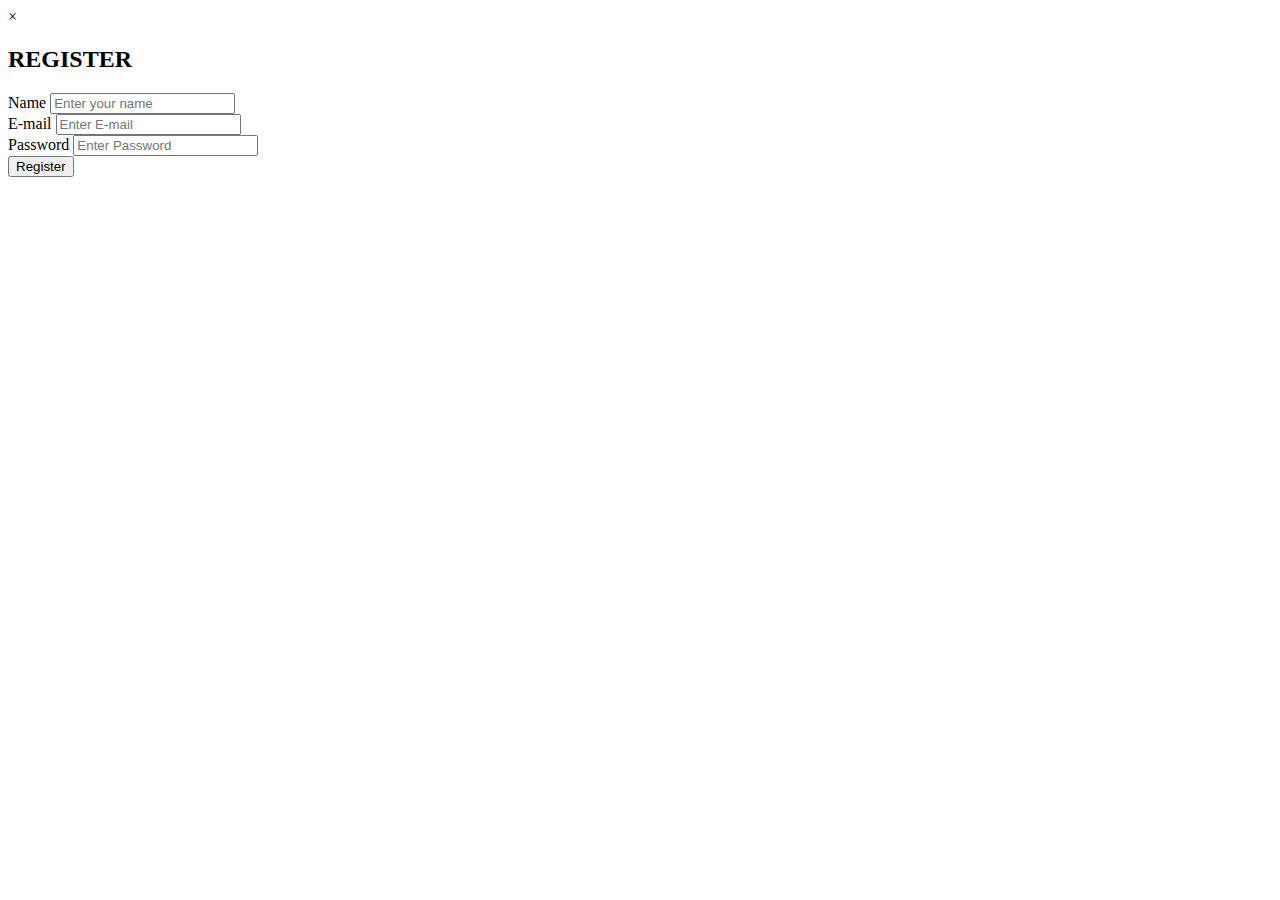
<file: screens/register/register.html>
<!DOCTYPE html>
<html lang="en">
<head>
    <meta charset="UTF-8">
    <meta http-equiv="X-UA-Compatible" content="IE=edge">
    <meta name="viewport" content="width=device-width, initial-scale=1.0">  
    
</head>
<body>
    <div class="close-btn" onclick="closePopup('register-popup')">&times;</div>
    <div class="form">
        <h2>REGISTER</h2>
        <div class="form-element">
            <label for="name">Name</label>
            <input type="text" id="name" placeholder="Enter your name">
        </div>
        <div class="form-element">
            <label for="email">E-mail</label>
            <input type="text" id="email" placeholder="Enter E-mail">
        </div>
        <div class="form-element">
            <label for="password">Password</label>
            <input type="password" id="password" placeholder="Enter Password">
        </div>
        <!-- Additional registration form elements as needed -->
        <div class="btwn-sign-register">
            <div class="sign-in-btn">
                <button>Register</button>
            </div>
        </div>
    </div>
    
</body>
</html>
</file>
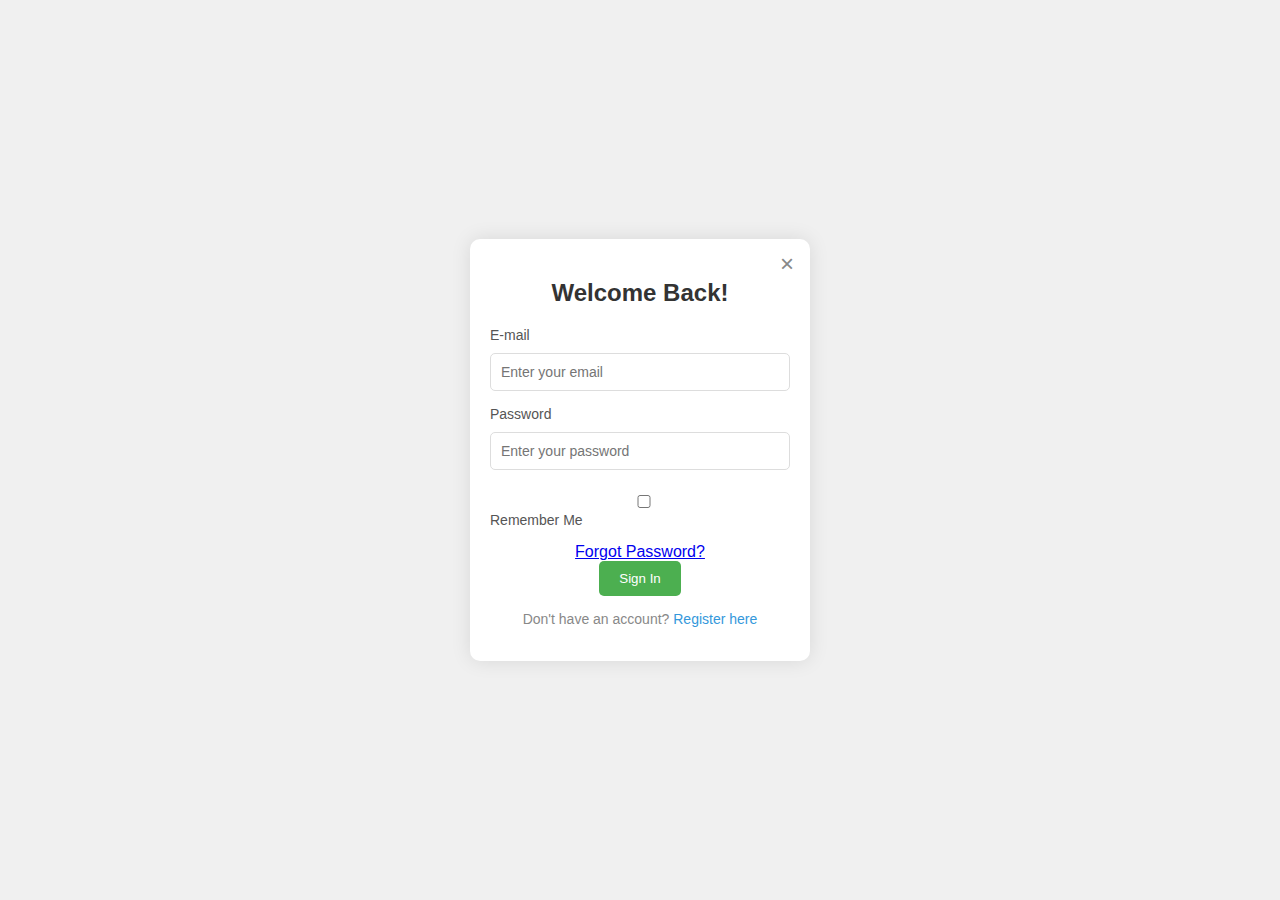
<file: screens/sign-in/sign-in.html>
<!DOCTYPE html>
<html lang="en">
<head>
  <meta charset="UTF-8">
  <meta name="viewport" content="width=device-width, initial-scale=1.0">
  <title>Login Popup</title>
  <link rel="stylesheet" href="sign-in.css">
</head>
<body>

<div class="popup">
    <button class="close-btn" aria-label="Close">&times;</button>
    <div class="form">
        <h2>Welcome Back!</h2>
        <div class="form-element">
            <label for="email">E-mail</label>
            <input type="email" id="email" placeholder="Enter your email">
        </div>
        <div class="form-element">
            <label for="password">Password</label>
            <input type="password" id="password" placeholder="Enter your password">
        </div>
        <div class="form-element">
            <input type="checkbox" id="rempwd">
            <label for="rempwd">Remember Me</label>
        </div>
        <div class="frgt-pswd">
            <a href="#">Forgot Password?</a>
        </div>
        <button class="sign-in-btn">Sign In</button>
        <p class="register-link">Don't have an account? <a href="../register/register.html" target="_self">Register here</a></p>
    </div>
</div>

</body>
</html>
</file>
<file: screens/sign-in/sign-in.css>
@import url('https://fonts.googleapis.com/css2?family=Koulen&family=Macondo&family=Smooch&display=swap');
@import url('https://fonts.googleapis.com/css2?family=Lobster&display=swap');

body {
    font-family: 'Segoe UI', Tahoma, Geneva, Verdana, sans-serif;
    margin: 0;
    padding: 0;
    display: flex;
    align-items: center;
    justify-content: center;
    height: 100vh;
    background-color: #f0f0f0;
  }
  
  .popup {
      position: relative;
      width: 300px;
      padding: 20px;
      background: #fff;
      box-shadow: 0 0 20px rgba(0, 0, 0, 0.1);
      border-radius: 10px;
      text-align: center;
      animation: fadeIn 0.5s ease-out;
  }
  
  .close-btn {
      position: absolute;
      top: 10px;
      right: 10px;
      font-size: 24px;
      background: none;
      border: none;
      cursor: pointer;
      color: #888;
  }
  
  .form h2 {
      color: #333;
      font-size: 24px;
      margin-bottom: 20px;
  }
  
  .form-element {
      margin-bottom: 15px;
      text-align: left;
  }
  
  label {
      display: block;
      font-size: 14px;
      color: #555;
      margin-bottom: 5px;
  }
  
  input {
      width: 100%;
      padding: 10px;
      box-sizing: border-box;
      border: 1px solid #ddd;
      border-radius: 5px;
      font-size: 14px;
      margin-top: 5px;
  }
  
  input[type="checkbox"] {
      margin-top: 10px;
  }
  
  .sign-in-btn {
      background-color: #4CAF50;
      color: white;
      padding: 10px 20px;
      border: none;
      border-radius: 5px;
      cursor: pointer;
  }
  
  .sign-in-btn:hover {
      background-color: #45a049;
  }
  
  .register-link {
      font-size: 14px;
      color: #888;
      margin-top: 15px;
  }
  
  .register-link a {
      color: #3498db;
      text-decoration: none;
  }
  
  .register-link a:hover {
      text-decoration: underline;
  }
  
  @keyframes fadeIn {
      from { opacity: 0; transform: translateY(-20px); }
      to { opacity: 1; transform: translateY(0); }
  }
</file>
